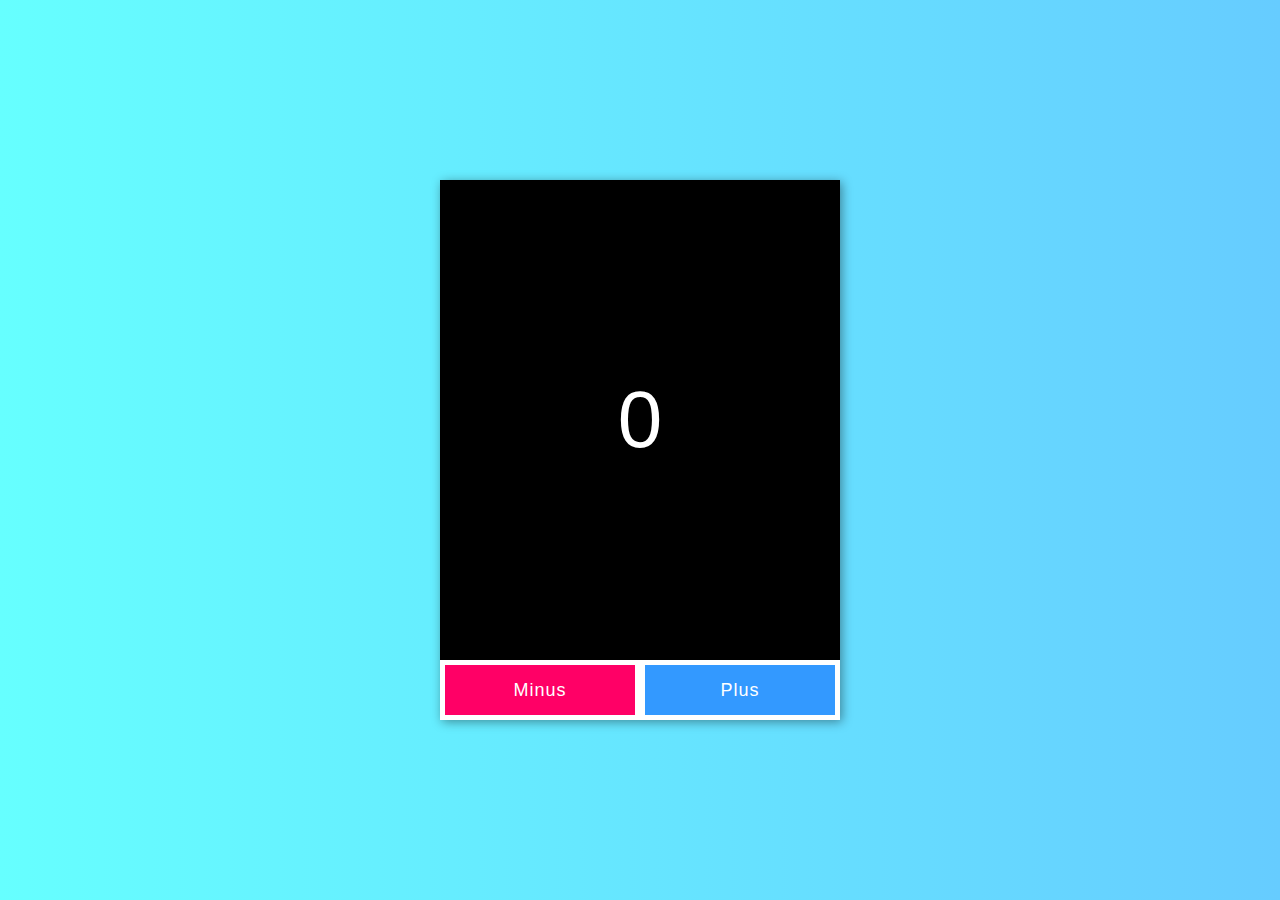
<file: index.html>
<!DOCTYPE html>
<html lang="en">

<head>
    <meta charset="UTF-8">
    <meta http-equiv="X-UA-Compatible" content="IE=edge">
    <meta name="viewport" content="width=device-width, initial-scale=1.0">
    <link rel="stylesheet" href="./assets/main.css">
    <title>Conter</title>
</head>

<body>
    <div class="container">
        <div class="box">
            <h1 id="counter">0</h1>

        </div>

        <div class="buttons">
            <button class="minus"onclick="minus()">Minus</button>
            <button  class="plus"onclick="plus()">Plus</button>
        </div>
    </div>
    <script src="./assets/main.js"></script>
</body>

</html>
</file>
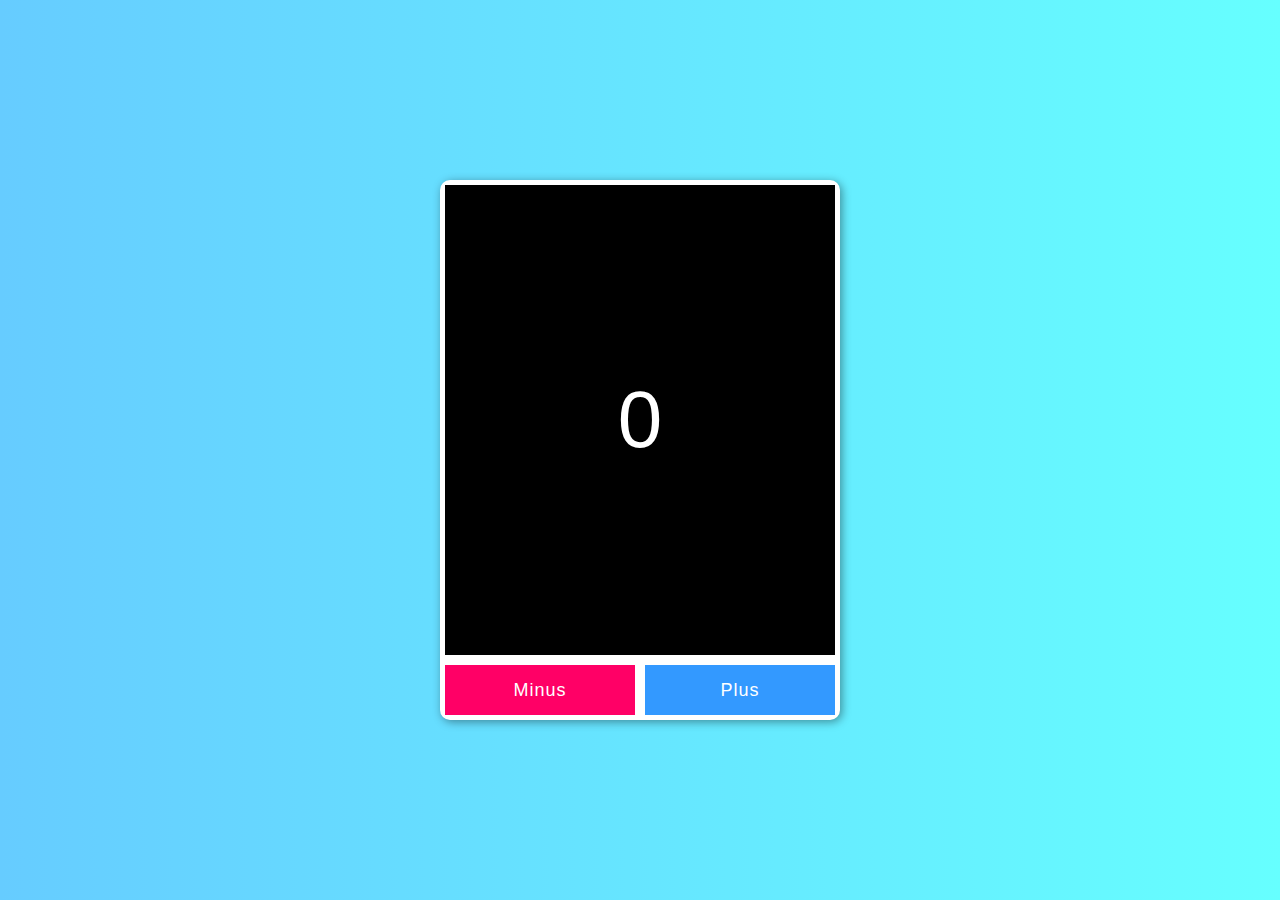
<file: counter.html>
<!DOCTYPE html>
<html lang="en">

<head>
    <meta charset="UTF-8">
    <meta http-equiv="X-UA-Compatible" content="IE=edge">
    <meta name="viewport" content="width=device-width, initial-scale=1.0">
    <link rel="stylesheet" href="./assets/style.css">
    <title>counter</title>
</head>

<body>
    <div class="container">
        <div class="box">
            <h1 class="counter">0</h1>
        </div>

        <div class="buttons">
            <button class="minus" onclick="minus()">Minus</button>

            <button class="plus" onclick="plus()">Plus</button>
        </div>
    </div>

    <script>
        let count = 0;
        let counter = document.querySelector(".counter");
        let changeColor = document.querySelector("body");
        let color = ["#222f3e", "#f268e0", "#ee5253", "#0abde3",
            "#10ac84", "#222f3e", "#5f27cd", "aqua", "beige", "blue", "#fff00", "#a29bfe", "rgba(99, 110, 114,1.0)", "#2ecc71", "#d35400", "#66ffff"
        ];
        let i = 0;

        function minus() {
            // if (count == 0) {
            //     count = 0;
            // } else {
            //     count = count - 1;
            // }
            count == 0 ? count =0 : count = count - 1;
            counter.innerHTML = count;

            i = 1 < color.length ? ++i : 0;
            changeColor.style.background = color[i];

        }

        function plus() {
            count = count + 1;
            counter.innerHTML = count;
            i = 1 < color.length ? ++i : 0;
            changeColor.style.background = color[i]
        }
    </script>
</body>

</html>
</file>
<file: assets/main.css>
* {
    margin: 0;
    padding: 0;
    box-sizing: border-box;
}

html {
    font-size: 10px;
}

body {
    font-family: Arial, Helvetica, sans-serif;
    background: linear-gradient(to right, #66ffff, #66ccff);
    display: flex;
    align-items: center;
    justify-content: center;
    height: 100vh;
}

.container {
    display: flex;
    background: #fff;
    flex-direction: column;
    width: 400px;
    height: 60vh;
    box-shadow: 2px 2px 10px rgba(0, 0, 0, 0.4);
}

.box {
    display: flex;
    flex: 1;
    justify-content: center;
    align-items: center;
    background: #000;
    color: #fff;
}

.box h1 {
    font-size: 8rem;
    font-weight: normal;
    text-align: center;
}

.buttons {
    display: flex;
}

.buttons button {
    flex: 1;
    margin: 5px;
    height: 5rem;
    border: none;
    outline: none;
    color: #fff;
    font-size: 1.8rem;
    letter-spacing: 1px;
    cursor: pointer;
}

.minus {
    background: #ff0066;
}

.plus {
    background: #3399ff;
}
</file>
<file: assets/style.css>
* {
    margin: 0;
    padding: 0;
    box-sizing: border-box;
    outline: none;
   
}

html {
    font-size: 10px;
}

body {
    font-family: Arial, Helvetica, sans-serif;
    background: linear-gradient(to left, #66ffff, #66ccff);
    display: flex;
    justify-content: center;
    align-items: center;
    height: 100vh;
}

.container {
    display: flex;
    flex-direction: column;
    width: 400px;
    height: 60vh;
    background: #fff;
    border-radius: 1rem;
    box-shadow: 2px 2px 10px rgba(0, 0, 0, 0.4);
}

.box {
    flex: 1;
    display: flex;
    justify-content: center;
    align-items: center;
    background: #000;
    margin: 5px;
    color: #fff;
}

.box h1 {
    font-size: 8rem;
    font-weight: normal;
}

.buttons {
    display: flex;
    justify-content: center;
}

.buttons button {
    flex: 1;
    color: #fff;
    height: 5rem;
    font-size: 1.8rem;
    font-weight: normal;
    margin: 5px;
    letter-spacing: 1px;
    border: none;
}

.minus {
    background: #ff0066;
}

.plus {
    background: #3399ff;
}
</file>
